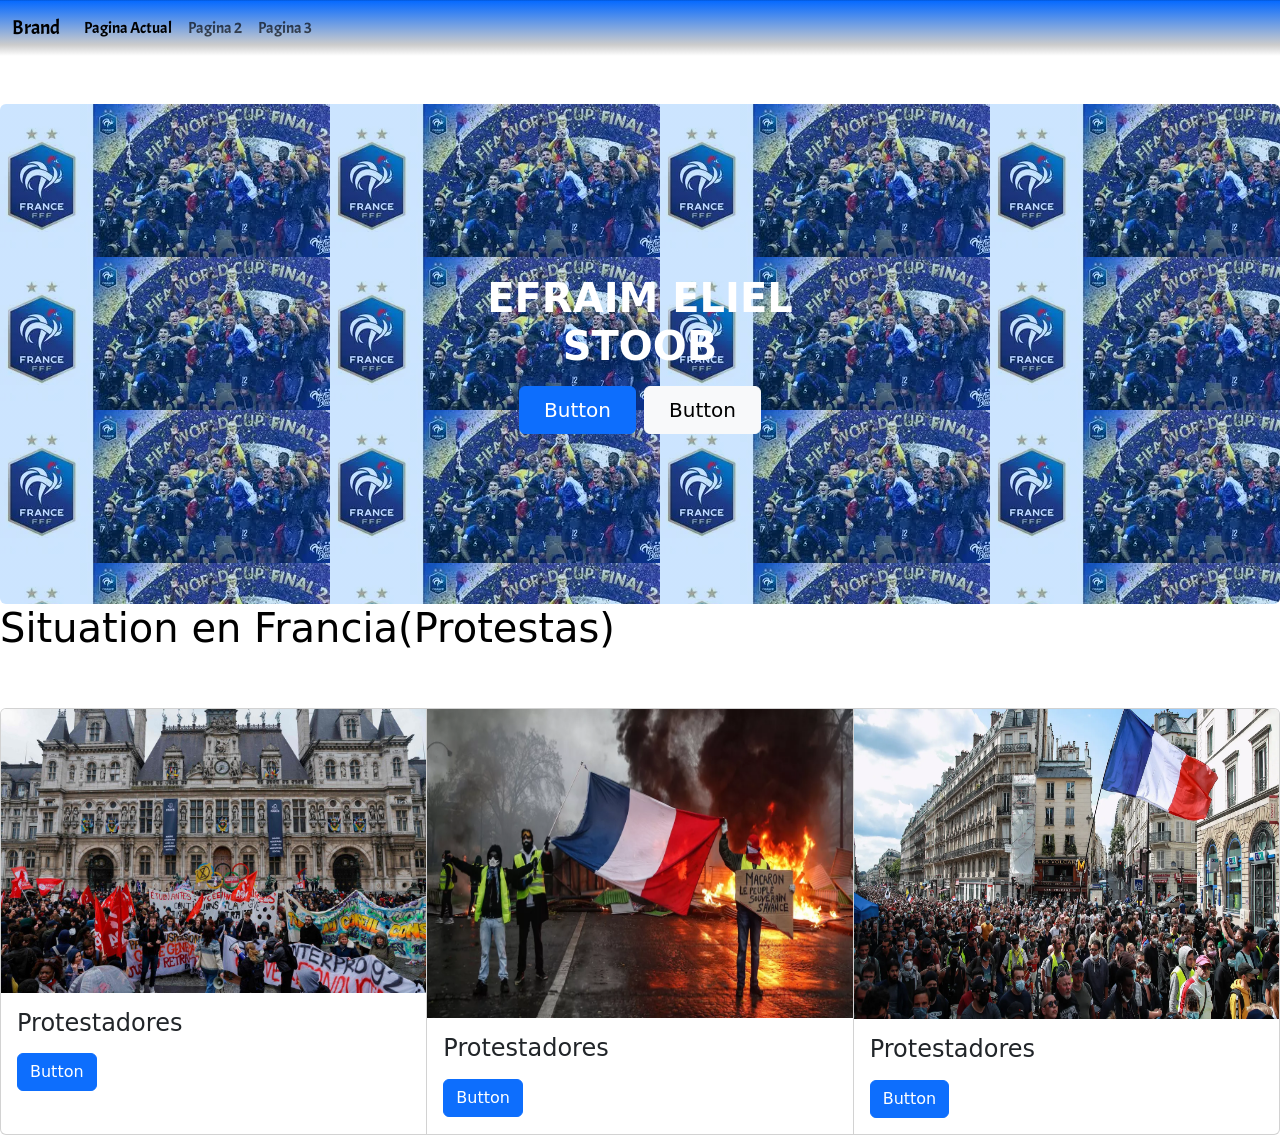
<file: index.html>
<!DOCTYPE html>
<html data-bs-theme="light" lang="en">

<head>
    <meta charset="utf-8">
    <meta name="viewport" content="width=device-width, initial-scale=1.0, shrink-to-fit=no">
    <title>projecto final Efraim</title>
    <link rel="stylesheet" href="assets/bootstrap/css/bootstrap.min.css">
    <link rel="stylesheet" href="https://fonts.googleapis.com/css?family=Acme&amp;display=swap">
    <link rel="stylesheet" href="assets/css/styles.css">
</head>

<body>
    <nav class="navbar navbar-expand-md bg-body" style="background: linear-gradient(black, rgb(5,105,255) 1%, rgb(204,204,204) 80%, white), var(--bs-warning);font-family: Acme, sans-serif;">
        <div class="container-fluid"><a class="navbar-brand" href="#">Brand</a><button class="navbar-toggler" data-bs-toggle="collapse" data-bs-target="#navcol-1"><span class="visually-hidden">Toggle navigation</span><span class="navbar-toggler-icon"></span></button>
            <div class="collapse navbar-collapse" id="navcol-1">
                <ul class="navbar-nav">
                    <li class="nav-item"><a class="nav-link active" href="#">Pagina Actual</a></li>
                    <li class="nav-item"><a class="nav-link" href="pagina%202.html">Pagina 2</a></li>
                    <li class="nav-item"><a class="nav-link" href="Pagina3.html">Pagina 3</a></li>
                </ul>
            </div>
        </div>
    </nav>
    <section class="text-white py-4 py-xl-5">
        <div class="border rounded border-0 d-flex flex-column justify-content-center align-items-center p-4 py-5" style="background: linear-gradient(rgba(0,123,255,0.2), rgba(0,123,255,0.2)), url(&quot;assets/img/descarga%20(1).webp&quot;);height: 500px;">
            <div class="row">
                <div class="col-md-10 col-xl-8 text-center d-flex d-sm-flex d-md-flex justify-content-center align-items-center justify-content-md-start align-items-md-center justify-content-xl-center mx-auto">
                    <div>
                        <h1 class="text-uppercase fw-bold mb-3">Efraim eliel stoob</h1><button class="btn btn-primary fs-5 me-2 px-4 py-2" type="button" data-bs-target="#offcanvas-1" data-bs-toggle="offcanvas">Button</button><button class="btn btn-light fs-5 px-4 py-2" type="button" data-bs-target="#offcanvas-2" data-bs-toggle="offcanvas">Button</button>
                    </div>
                </div>
            </div>
        </div>
        <div class="container"></div>
        <h1 style="color: rgb(0,0,0);">Situation en Francia(Protestas)</h1>
    </section>
    <div class="card-group">
        <div class="card"><img class="img-fluid card-img-top w-100 d-block" width="1200" height="800" src="assets/img/dcf533d7-264e-4eca-ad22-fe5eee65ff63_alta-libre-aspect-ratio_default_0.jpg">
            <div class="card-body">
                <h4 class="card-title">Protestadores</h4>
                <p class="card-text"></p><button class="btn btn-primary" type="button">Button</button>
            </div>
        </div>
        <div class="card"><img class="card-img-top w-100 d-block" src="assets/img/XVM73ed3b60-f96f-11e8-b534-f05b86df9909.webp" width="463" height="309">
            <div class="card-body">
                <h4 class="card-title">Protestadores</h4>
                <p class="card-text"></p><button class="btn btn-primary" type="button">Button</button>
            </div>
        </div>
        <div class="card"><img class="card-img-top w-100 d-block" src="assets/img/protest-against-vacci-38830793.webp" width="463" height="310">
            <div class="card-body">
                <h4 class="card-title">Protestadores</h4>
                <p class="card-text"></p><button class="btn btn-primary" type="button">Button</button>
            </div>
        </div>
    </div>
    <div class="offcanvas offcanvas-start" tabindex="-1" id="offcanvas-1">
        <div class="offcanvas-header">
            <h5 class="offcanvas-title">Offcanvas Title</h5><button class="btn-close" type="button" aria-label="Close" data-bs-dismiss="offcanvas" data-bs-target="#offcanvas-1"></button>
        </div>
        <div class="offcanvas-body">
            <p>Offcanvas Paragraph</p><button class="btn btn-primary" type="button" data-bs-dismiss="offcanvas" data-bs-target="#offcanvas-1">Close</button>
        </div>
    </div>
    <div class="offcanvas offcanvas-bottom" tabindex="-1" id="offcanvas-2">
        <div class="offcanvas-header">
            <h5 class="offcanvas-title">Offcanvas Title</h5><button class="btn-close" type="button" aria-label="Close" data-bs-dismiss="offcanvas" data-bs-target="#offcanvas-2"></button>
        </div>
        <div class="offcanvas-body">
            <p>Offcanvas Paragraph</p><button class="btn btn-primary" type="button" data-bs-dismiss="offcanvas" data-bs-target="#offcanvas-2">Close</button>
        </div>
    </div>
    <script src="assets/bootstrap/js/bootstrap.min.js"></script>
</body>

</html>
</file>
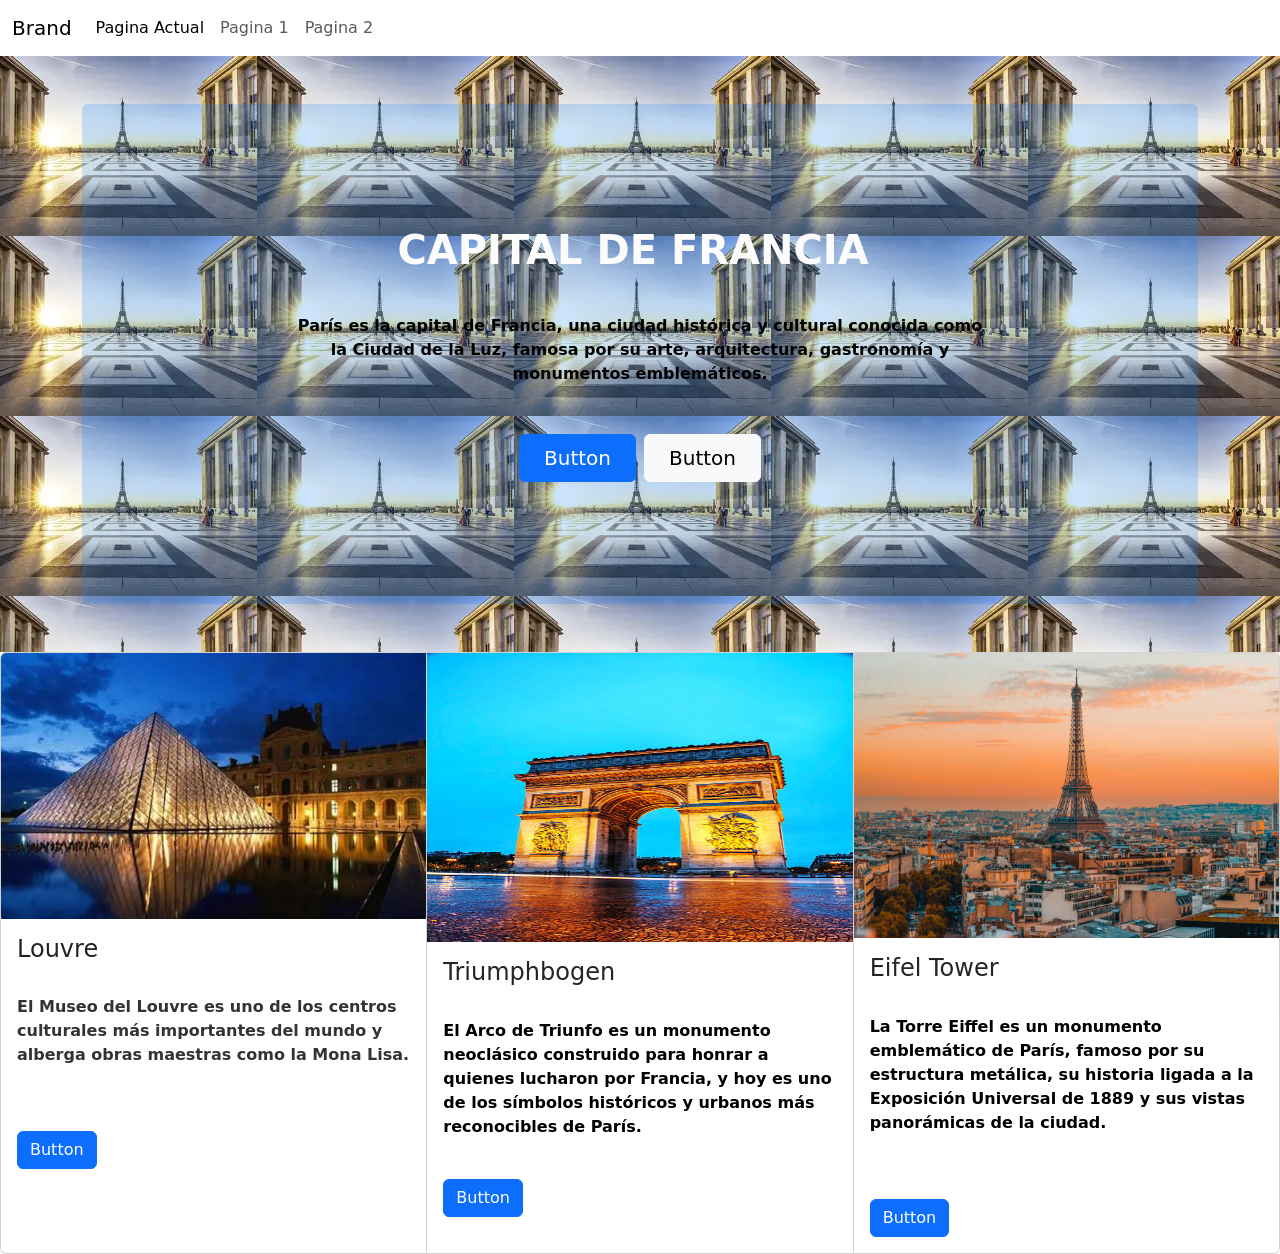
<file: Pagina3.html>
<!DOCTYPE html>
<html data-bs-theme="light" lang="en">

<head>
    <meta charset="utf-8">
    <meta name="viewport" content="width=device-width, initial-scale=1.0, shrink-to-fit=no">
    <title>projecto final Efraim</title>
    <link rel="stylesheet" href="assets/bootstrap/css/bootstrap.min.css">
    <link rel="stylesheet" href="https://fonts.googleapis.com/css?family=Acme&amp;display=swap">
    <link rel="stylesheet" href="assets/css/styles.css">
</head>

<body>
    <nav class="navbar navbar-expand-md bg-body">
        <div class="container-fluid"><a class="navbar-brand" href="#">Brand</a><button class="navbar-toggler" data-bs-toggle="collapse" data-bs-target="#navcol-1"><span class="visually-hidden">Toggle navigation</span><span class="navbar-toggler-icon"></span></button>
            <div class="collapse navbar-collapse" id="navcol-1">
                <ul class="navbar-nav">
                    <li class="nav-item"><a class="nav-link active" href="#">Pagina Actual</a></li>
                    <li class="nav-item"><a class="nav-link" href="index.html">Pagina 1</a></li>
                    <li class="nav-item"><a class="nav-link" href="pagina%202.html">Pagina 2</a></li>
                </ul>
            </div>
        </div>
    </nav>
    <section class="text-white py-4 py-xl-5" style="background: url(&quot;assets/img/OIP.webp&quot;);">
        <div class="container">
            <div class="border rounded border-0 d-flex flex-column justify-content-center align-items-center p-4 py-5" style="background: linear-gradient(rgba(0,123,255,0.2), rgba(0,123,255,0.2));height: 500px;">
                <div class="row">
                    <div class="col-md-10 col-xl-8 text-center d-flex d-sm-flex d-md-flex justify-content-center align-items-center justify-content-md-start align-items-md-center justify-content-xl-center mx-auto">
                        <div>
                            <h1 class="text-uppercase fw-bold mb-3" style="border-color: var(--bs-primary);color: var(--bs-light-bg-subtle);">Capital de Francia&nbsp;</h1>
                            <p class="mb-4" style="color: var(--bs-light-bg-subtle);"><br><strong><span style="color: rgb(0, 0, 0);">París es la capital de Francia, una ciudad histórica y cultural conocida como la Ciudad de la Luz, famosa por su arte, arquitectura, gastronomía y monumentos emblemáticos.</span></strong><br><br></p><button class="btn btn-primary fs-5 me-2 px-4 py-2" type="button">Button</button><button class="btn btn-light fs-5 px-4 py-2" type="button">Button</button>
                        </div>
                    </div>
                </div>
            </div>
        </div>
    </section>
    <div class="card-group">
        <div class="card"><img class="img-fluid card-img-top w-100 d-block" width="474" height="296" src="assets/img/OIP%20(6).webp">
            <div class="card-body">
                <h4 class="card-title">Louvre</h4>
                <p class="card-text"><br><strong><span style="color: rgba(0, 0, 0, 0.8);">El Museo del Louvre es uno de los centros culturales más importantes del mundo y alberga obras maestras como la Mona Lisa.</span></strong><br><br><br></p><button class="btn btn-primary" type="button">Button</button>
            </div>
        </div>
        <div class="card"><img class="card-img-top w-100 d-block" src="assets/img/istockphoto-530320077-612x612.jpg" width="463" height="289">
            <div class="card-body">
                <h4 class="card-title">Triumphbogen</h4>
                <p class="card-text"><br><strong><span style="color: rgb(0, 0, 0);">El Arco de Triunfo es un monumento neoclásico construido para honrar a quienes lucharon por Francia, y hoy es uno de los símbolos históricos y urbanos más reconocibles de París.</span></strong><br><br></p><button class="btn btn-primary" type="button">Button</button>
            </div>
        </div>
        <div class="card"><img class="card-img-top w-100 d-block" src="assets/img/istockphoto-1072749124-612x612.jpg" width="463" height="285">
            <div class="card-body">
                <h4 class="card-title">Eifel Tower</h4>
                <p class="card-text"><br><strong><span style="color: rgb(0, 0, 0);">La Torre Eiffel es un monumento emblemático de París, famoso por su estructura metálica, su historia ligada a la Exposición Universal de 1889 y sus vistas panorámicas de la ciudad.</span></strong><br><br><br></p><button class="btn btn-primary" type="button">Button</button>
            </div>
        </div>
    </div>
    <script src="assets/bootstrap/js/bootstrap.min.js"></script>
</body>

</html>
</file>
<file: assets/css/styles.css>
.Mbappe:hover {
  filter: saturate(30%);
}
</file>
